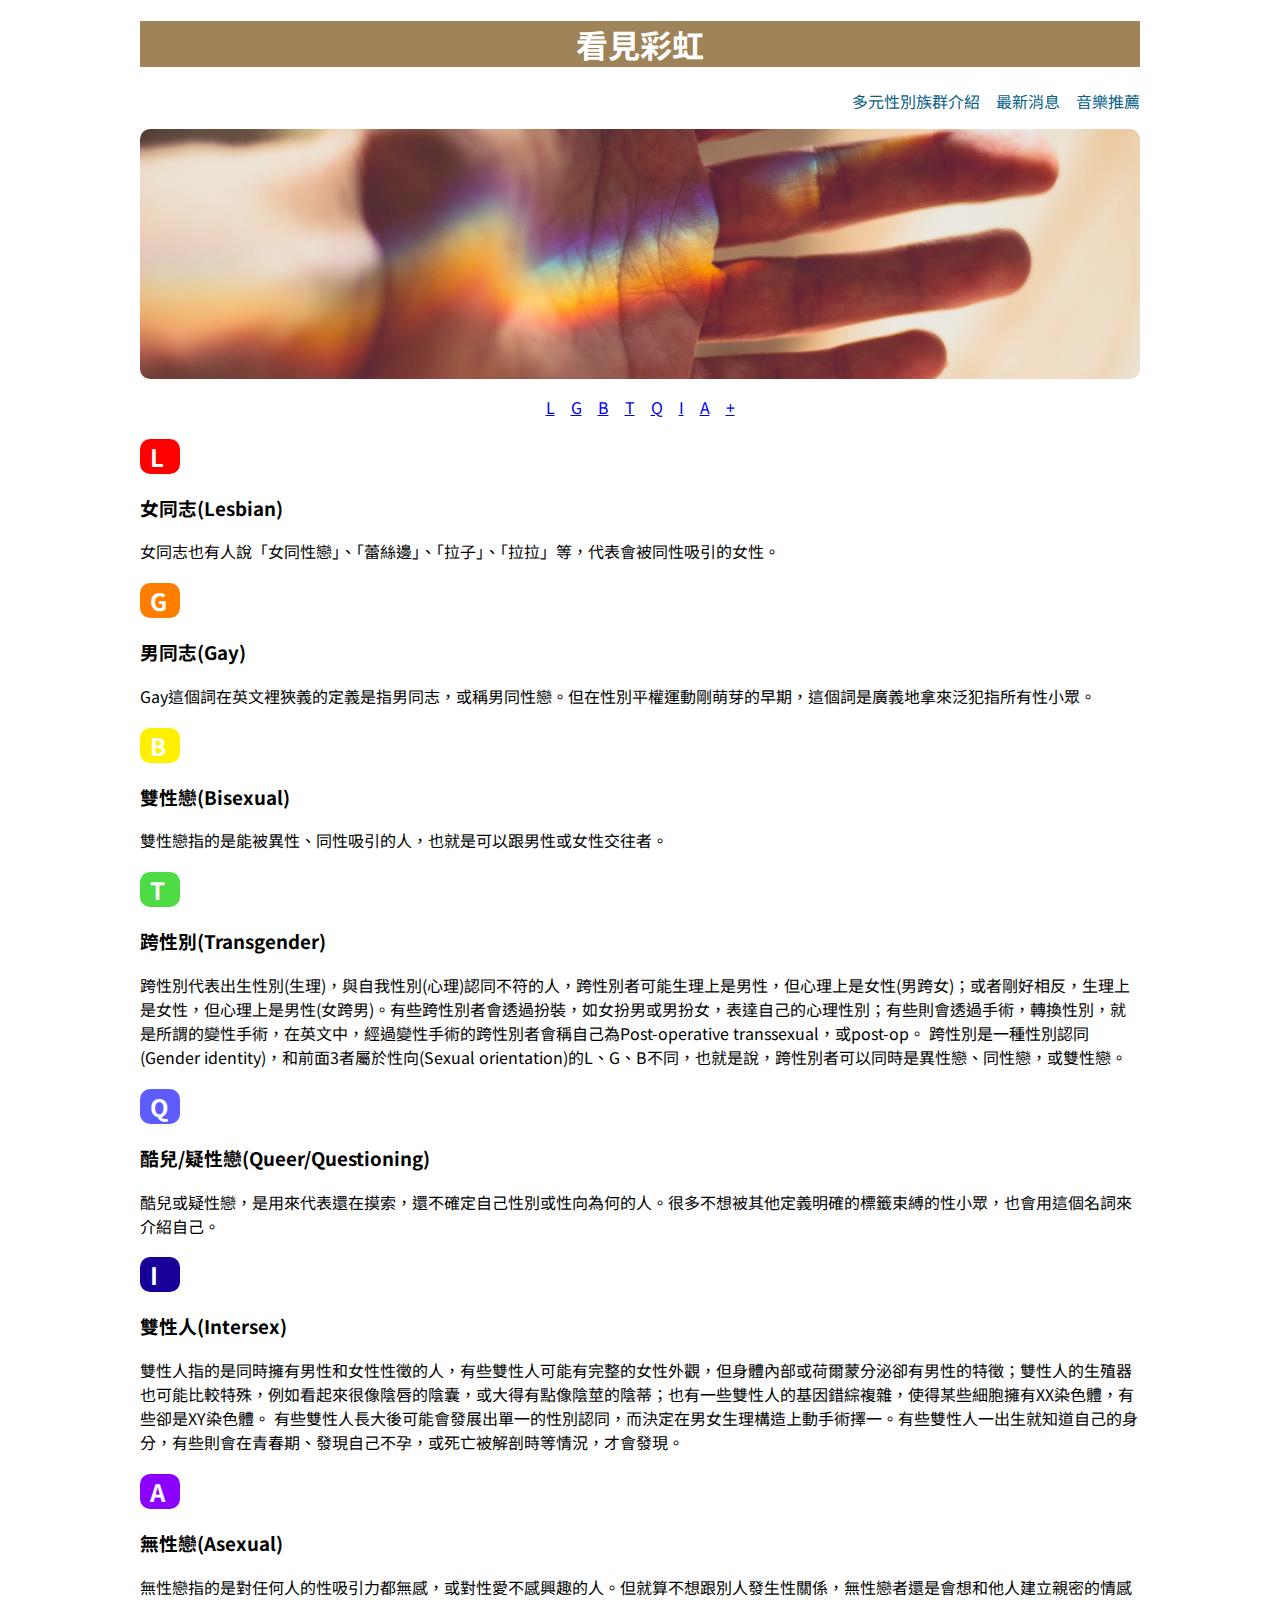
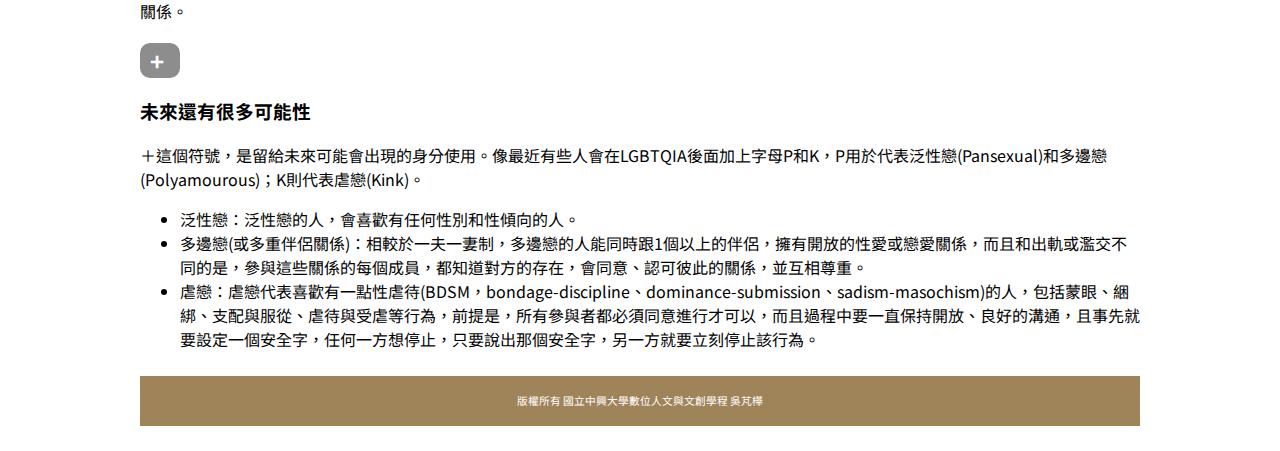
<file: index.html>
<!doctype html>
<html>
<head>
<meta charset="utf-8">
<title>看見彩虹</title>
<link href="style.css" rel="stylesheet" type="text/css">
</head>

<body>
<div class="container">
	<header>
	<h1>看見彩虹</h1>
    <nav class="nav">
      <p><a href="index.html">多元性別族群介紹</a>　<a href="news.html">最新消息</a>　<a href="music.html">音樂推薦</a></p>
    </nav>
    <div class="rainbowimg"></div>
  </header>
  <main>
    <nav class="nav">
  <p><a href="#a01">L</a>　<a href="#a02">G</a>　<a href="#a03">B</a>　<a href="#a04">T</a>　<a href="#a05">Q</a>　<a href="#a06">I</a>　<a href="#a07">A</a>　<a href="#a08">+</a></p>
    </nav>
    <article>
      <h2 id="a01">L</h2>
      <h3>女同志(Lesbian)</h3>
      <p>女同志也有人說「女同性戀」、「蕾絲邊」、「拉子」、「拉拉」等，代表會被同性吸引的女性。</p>
    </article>
    <article>
      <h2 id="a02">G</h2>
      <h3>男同志(Gay)</h3>
      <p>Gay這個詞在英文裡狹義的定義是指男同志，或稱男同性戀。但在性別平權運動剛萌芽的早期，這個詞是廣義地拿來泛犯指所有性小眾。</p>
    </article>
    <article>
      <h2 id="a03">B</h2>
      <h3>雙性戀(Bisexual)</h3>
      <p>雙性戀指的是能被異性、同性吸引的人，也就是可以跟男性或女性交往者。</p>
    </article>
    <article>
      <h2 id="a04">T</h2>
      <h3>跨性別(Transgender)</h3>
      <p>跨性別代表出生性別(生理)，與自我性別(心理)認同不符的人，跨性別者可能生理上是男性，但心理上是女性(男跨女)；或者剛好相反，生理上是女性，但心理上是男性(女跨男)。有些跨性別者會透過扮裝，如女扮男或男扮女，表達自己的心理性別；有些則會透過手術，轉換性別，就是所謂的變性手術，在英文中，經過變性手術的跨性別者會稱自己為Post-operative transsexual，或post-op。
      跨性別是一種性別認同(Gender identity)，和前面3者屬於性向(Sexual orientation)的L、G、B不同，也就是說，跨性別者可以同時是異性戀、同性戀，或雙性戀。</p>
    </article>
    <article>
      <h2 id="a05">Q</h2>
      <h3>酷兒/疑性戀(Queer/Questioning)</h3>
      <p>酷兒或疑性戀，是用來代表還在摸索，還不確定自己性別或性向為何的人。很多不想被其他定義明確的標籤束縛的性小眾，也會用這個名詞來介紹自己。</p>
    </article>
    <article>
      <h2 id="a06">I</h2>
      <h3>雙性人(Intersex)</h3>
      <p>雙性人指的是同時擁有男性和女性性徵的人，有些雙性人可能有完整的女性外觀，但身體內部或荷爾蒙分泌卻有男性的特徵；雙性人的生殖器也可能比較特殊，例如看起來很像陰唇的陰囊，或大得有點像陰莖的陰蒂；也有一些雙性人的基因錯綜複雜，使得某些細胞擁有XX染色體，有些卻是XY染色體。
      有些雙性人長大後可能會發展出單一的性別認同，而決定在男女生理構造上動手術擇一。有些雙性人一出生就知道自己的身分，有些則會在青春期、發現自己不孕，或死亡被解剖時等情況，才會發現。</p>
    </article>
    <article>
      <h2 id="a07">A</h2>
      <h3>無性戀(Asexual)</h3>
      <p>無性戀指的是對任何人的性吸引力都無感，或對性愛不感興趣的人。但就算不想跟別人發生性關係，無性戀者還是會想和他人建立親密的情感關係。</p>
    </article>
    <article>
      <h2 id="a08">+</h2>
      <h3>未來還有很多可能性</h3>
      <p>＋這個符號，是留給未來可能會出現的身分使用。像最近有些人會在LGBTQIA後面加上字母P和K，P用於代表泛性戀(Pansexual)和多邊戀(Polyamourous)；K則代表虐戀(Kink)。</p>	
      <ul>
        <li>泛性戀：泛性戀的人，會喜歡有任何性別和性傾向的人。</li>
        <li>多邊戀(或多重伴侶關係)：相較於一夫一妻制，多邊戀的人能同時跟1個以上的伴侶，擁有開放的性愛或戀愛關係，而且和出軌或濫交不同的是，參與這些關係的每個成員，都知道對方的存在，會同意、認可彼此的關係，並互相尊重。</li>
        <li>虐戀：虐戀代表喜歡有一點性虐待(BDSM，bondage-discipline、dominance-submission、sadism-masochism)的人，包括蒙眼、綑綁、支配與服從、虐待與受虐等行為，前提是，所有參與者都必須同意進行才可以，而且過程中要一直保持開放、良好的溝通，且事先就要設定一個安全字，任何一方想停止，只要說出那個安全字，另一方就要立刻停止該行為。</li></ul>
    </article>
  </main>
  <footer>
    <h6>版權所有 國立中興大學數位人文與文創學程 吳芃樺</h6>
  </footer>
</div>
</body>
</html>
</file>
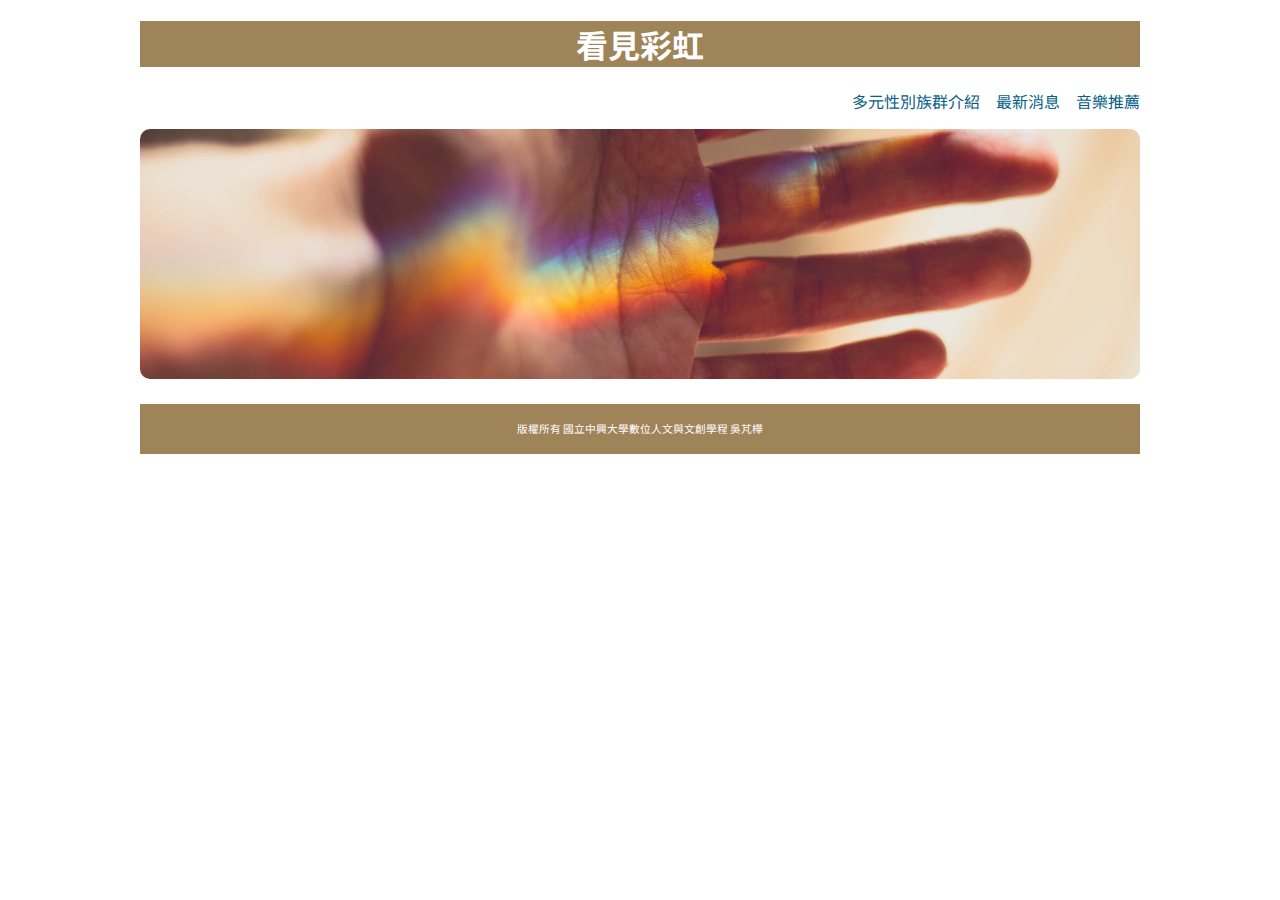
<file: music.html>
<!doctype html>
<html>
<head>
<meta charset="utf-8">
<title>看見彩虹</title>
<link href="style.css" rel="stylesheet" type="text/css">
</head>

<body>
<div class="container">
	<header>
	<h1>看見彩虹</h1>
    <nav class="nav">
      <p><a href="index.html">多元性別族群介紹</a>　<a href="news.html">最新消息</a>　<a href="music.html">音樂推薦</a></p>
    </nav>
  </header>
<div class="rainbowimg"></div>
<footer>
  <h6>版權所有 國立中興大學數位人文與文創學程 吳芃樺</h6>
</footer>
</div>
</body>
</html>
</file>
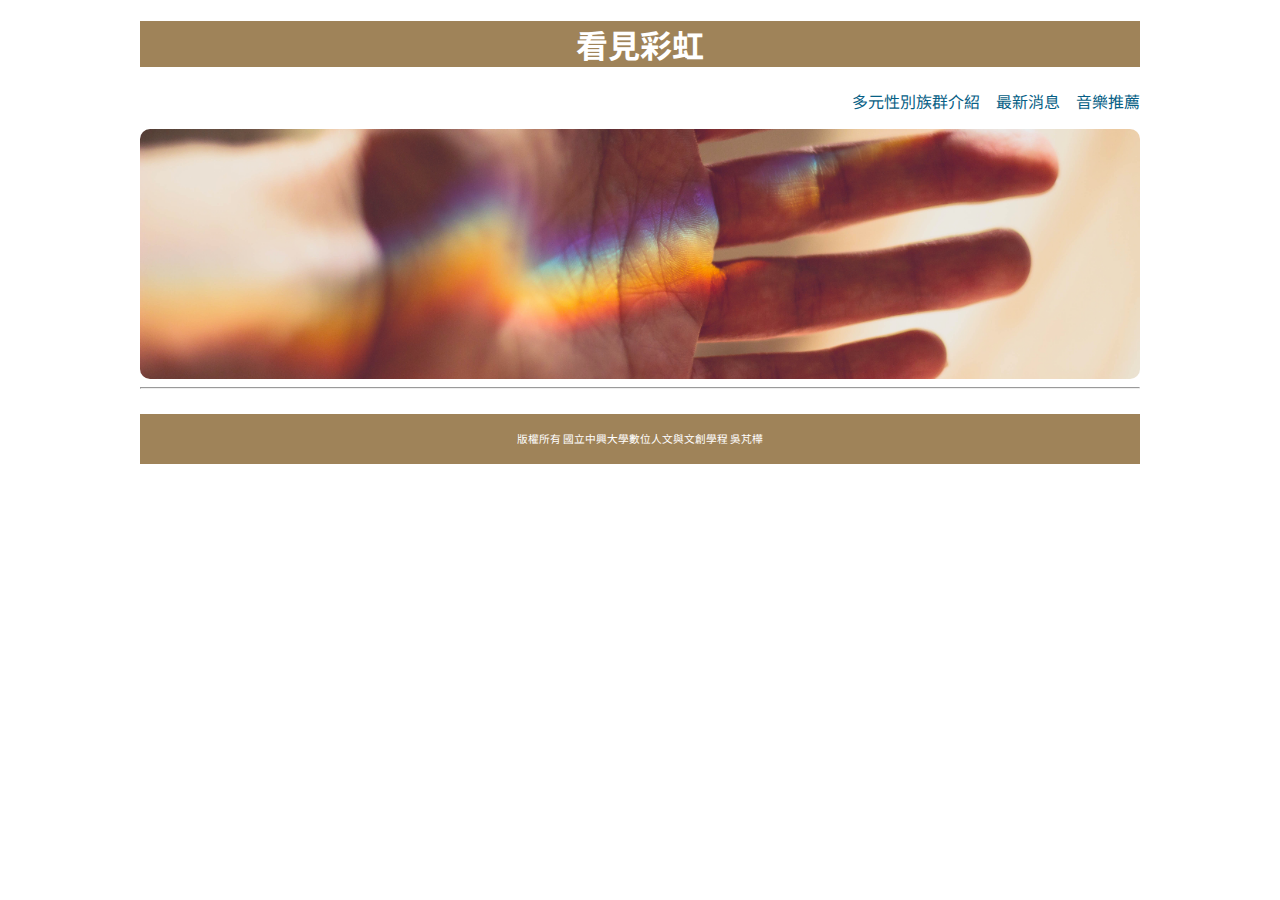
<file: news.html>
<!doctype html>
<html>
<head>
<meta charset="utf-8">
<title>看見彩虹</title>
<link href="style.css" rel="stylesheet" type="text/css">
</head>

<body>
<div class="container">
	<header>
	<h1>看見彩虹</h1>
    <nav class="nav">
      <p><a href="index.html">多元性別族群介紹</a>　<a href="news.html">最新消息</a>　<a href="music.html">音樂推薦</a></p>
    </nav>
  </header>
<div class="rainbowimg"></div>
	<hr>
    <footer>
      <h6>版權所有 國立中興大學數位人文與文創學程 吳芃樺</h6>
    </footer>
</div>
</body>
</html>
</file>
<file: style.css>
@charset "utf-8";
@import url('https://fonts.googleapis.com/css2?family=Noto+Sans+TC:wght@100;300;400;500;700;900&display=swap');
body{font-family: 'Noto Sans TC', sans-serif;}
.container {
    margin-left: auto;
    margin-right: auto;
    width: 1000px;
}

header h1 {
    color: #FFFFFF;
    background-color: #9F8359;
    text-align: center;
}
header .nav {
    text-align: right;
}
header .nav a:link   {
    text-decoration: none;
    color: #075F86;
}
header .nav a:hover {
    text-decoration: line-through;
    color: #86B5E1;
}
.rainbowimg {
    height: 250px;
    background-repeat: repeat;
    background-position: 0px -250px;
    background-size: cover;
    border-radius: 10px;
    background-image: url(assets/pexels-valeria-boltneva-87584.jpg);
}

main article #a01 {
    background-color: #FF0000;
    border-radius: 10px;
    width: 30px;
    padding-left: 10px;
    color: #FFFFFF;
}
main article #a02 {
    background-color: #FF7E00;
    width: 30px;
    border-radius: 10px;
    padding-left: 10px;
    color: #FFFFFF;
}
main article #a03 {
    background-color: #FFF000;
    width: 30px;
    border-radius: 10px;
    padding-left: 10px;
    color: #FFFFFF;
}
main article #a04 {
    background-color: #4DDB44;
    width: 30px;
    border-radius: 10px;
    padding-left: 10px;
    color: #FFFFFF;
}
main article #a05 {
    background-color: #5C5CFF;
    border-radius: 10px;
    width: 30px;
    padding-left: 10px;
    color: #FFFFFF;
}
main article #a06 {
    background-color: #170098;
    width: 30px;
    border-radius: 10px;
    padding-left: 10px;
    color: #FFFFFF;
}
main article #a07 {
    background-color: #8C00FF;
    width: 30px;
    border-radius: 10px;
    padding-left: 10px;
    color: #FFFFFF;
}
main article #a08 {
    background-color: #8D8D8D;
    border-radius: 10px;
    width: 30px;
    padding-left: 10px;
    color: #FFFFFF;
}
.container main .nav {
    color: #E04649;
    text-align: center;



}
footer h6 {
    height: 50px;
    background-color: #9F8359;
    text-align: center;
    color: #FFFFFF;
    font-weight: normal;
    line-height: 50px;
}
</file>
